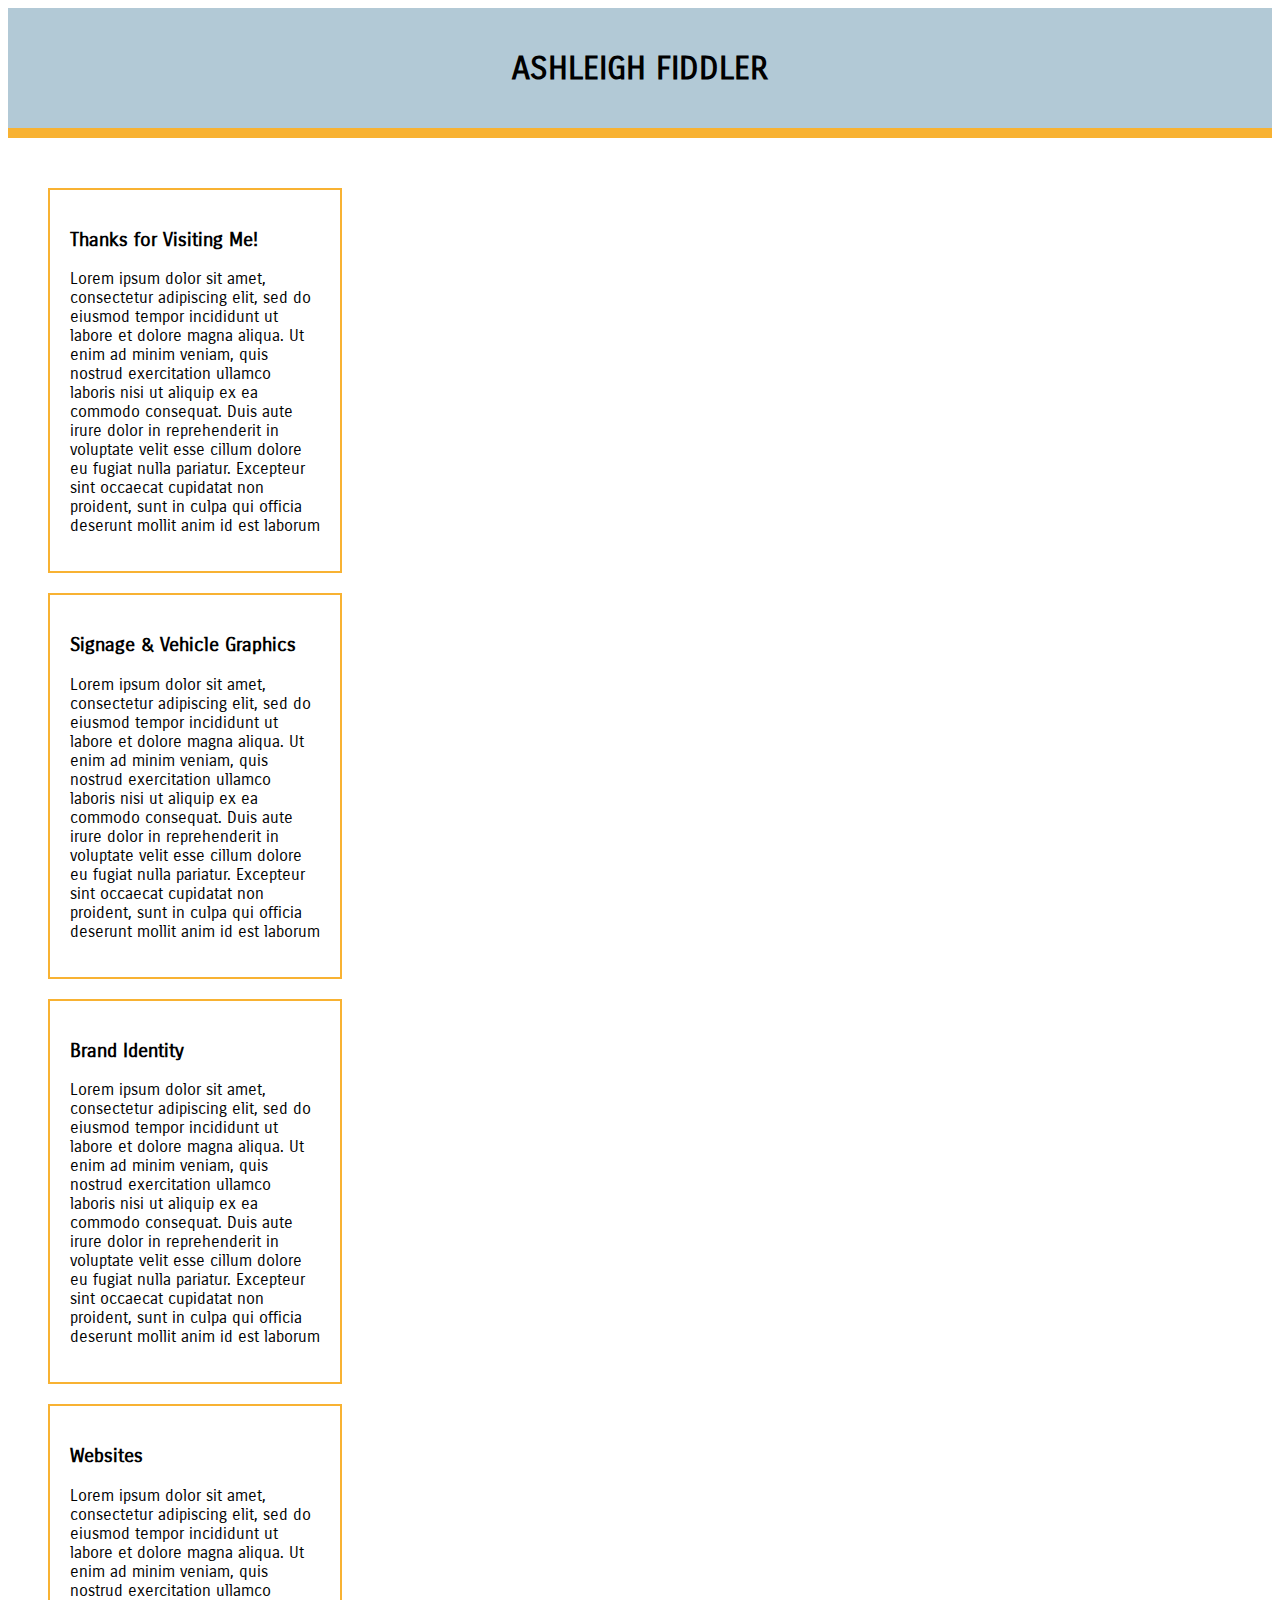
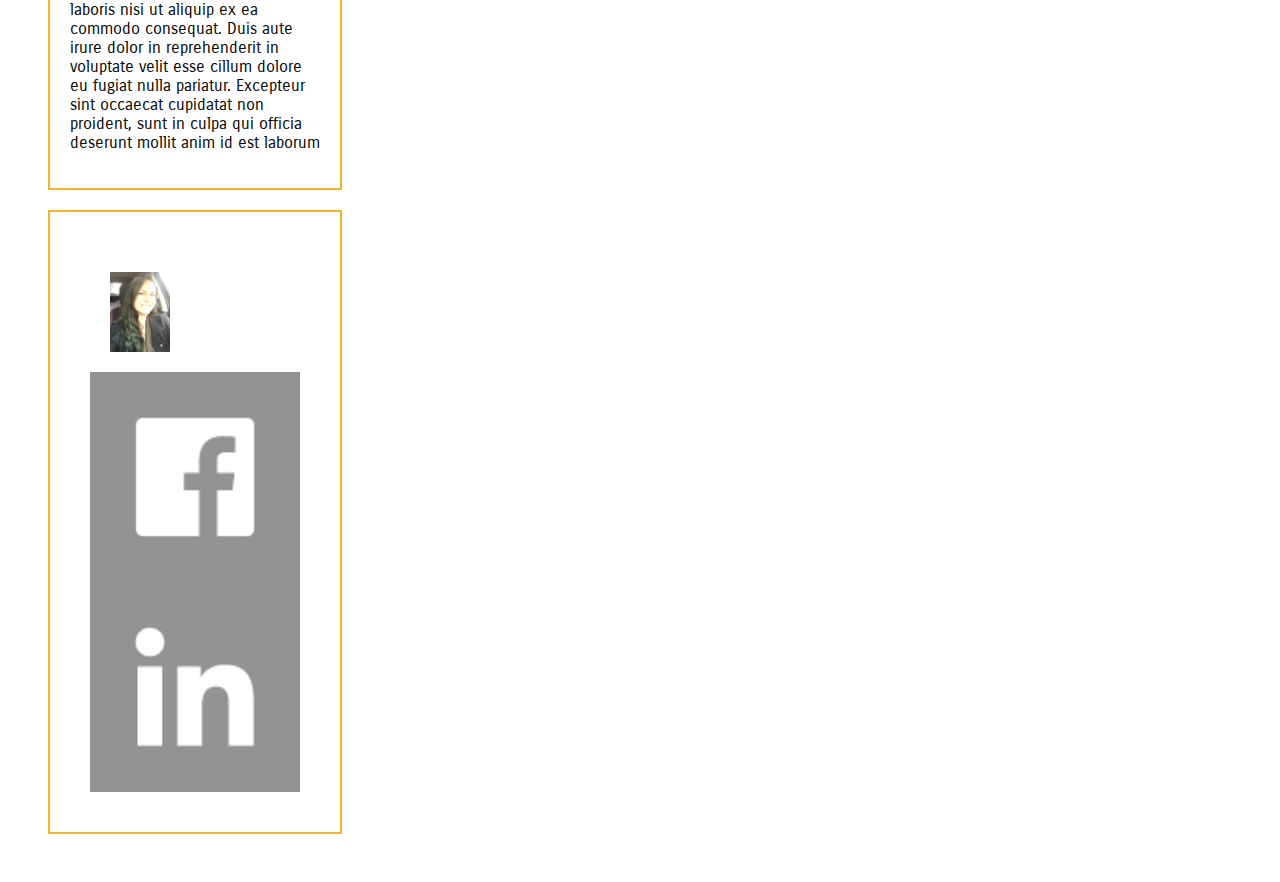
<file: aboutPage.html>
<!DOCTYPE html>
  <html lang="en">
  <head>
       <link rel="stylesheet" href="./aboutStyle.css">
       <link href="https://fonts.googleapis.com/css2?family=Oswald:wght@700&family=Quicksand:wght@515&display=swap" rel="stylesheet">
       <link href="https://fonts.googleapis.com/css2?family=Carrois+Gothic&display=swap" rel="stylesheet">
       <title>About Me</title>
  </head>
    <body>
     <header>
        <h1>ASHLEIGH FIDDLER</h1> 
     </header>
     <main>       
        <section class="container">
            <article class="griditem">
                <h3> Thanks for Visiting Me! </h3>
                <p>Lorem ipsum dolor sit amet, consectetur adipiscing elit, sed do eiusmod tempor incididunt ut labore et dolore magna aliqua. Ut enim ad minim veniam, quis nostrud exercitation ullamco laboris nisi ut aliquip ex ea commodo consequat. Duis aute irure dolor in reprehenderit in voluptate velit esse cillum dolore eu fugiat nulla pariatur. Excepteur sint occaecat cupidatat non proident, sunt in culpa qui officia deserunt mollit anim id est laborum</p>                
            </article>
            <article class="griditem"> 
                <h3> Signage & Vehicle Graphics </h3>
                <p> Lorem ipsum dolor sit amet, consectetur adipiscing elit, sed do eiusmod tempor incididunt ut labore et dolore magna aliqua. Ut enim ad minim veniam, quis nostrud exercitation ullamco laboris nisi ut aliquip ex ea commodo consequat. Duis aute irure dolor in reprehenderit in voluptate velit esse cillum dolore eu fugiat nulla pariatur. Excepteur sint occaecat cupidatat non proident, sunt in culpa qui officia deserunt mollit anim id est laborum</p>
            </article>
            <article class="griditem">
                <h3> Brand Identity </h3>
                <p> Lorem ipsum dolor sit amet, consectetur adipiscing elit, sed do eiusmod tempor incididunt ut labore et dolore magna aliqua. Ut enim ad minim veniam, quis nostrud exercitation ullamco laboris nisi ut aliquip ex ea commodo consequat. Duis aute irure dolor in reprehenderit in voluptate velit esse cillum dolore eu fugiat nulla pariatur. Excepteur sint occaecat cupidatat non proident, sunt in culpa qui officia deserunt mollit anim id est laborum</p>
            </article>
            <article class="griditem">
                <h3> Websites </h3> 
                <p> Lorem ipsum dolor sit amet, consectetur adipiscing elit, sed do eiusmod tempor incididunt ut labore et dolore magna aliqua. Ut enim ad minim veniam, quis nostrud exercitation ullamco laboris nisi ut aliquip ex ea commodo consequat. Duis aute irure dolor in reprehenderit in voluptate velit esse cillum dolore eu fugiat nulla pariatur. Excepteur sint occaecat cupidatat non proident, sunt in culpa qui officia deserunt mollit anim id est laborum</p>
            </article>
            <article class="griditem">
                <div class="images">
                    <img src="images/myPortfolioPic.JPG" class="pic" alt="my fancy headshot">
                    <img src="images/Facebook.png" alt="facebook icon" class="icon">
                    <img src="images/Linkedin.png" alt="linkedin icon" class="icon">
                 </div>                  
            </article>      
        </section>        
     </main>
    </body>
  </html>
</file>
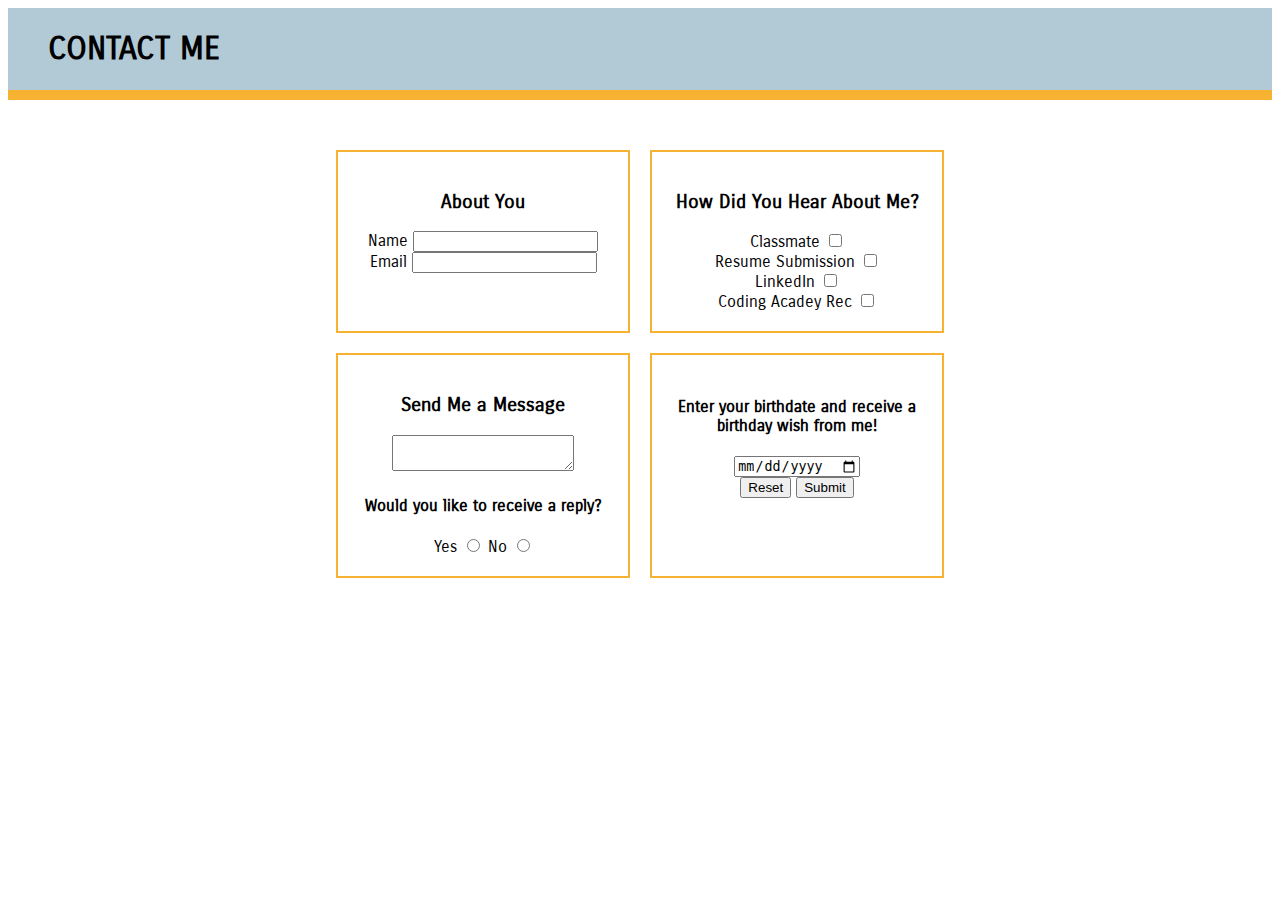
<file: contact.html>
<!DOCTYPE html>
<html lang="en">
<head>
  <link rel="stylesheet" href="./contactStyle.css">
  <meta charset="UTF-8">
  <meta name="viewport" content="width=device-width, initial-scale=1.0">
  <title>Contact Me</title>
  <link href="https://fonts.googleapis.com/css2?family=Carrois+Gothic&display=swap" rel="stylesheet">
</head>
<body>
  <header>
    <h1>CONTACT ME</h1> 
    <nav>
      <a href="resume.html" target="blank">MY RESUME</a>
      <a href="aboutPage.html" target="blank">ABOUT ME</a>
      <a href="https://medium.com/@ashleigh.fiddler" target="blank">MY BLOG</a>
      <a href="contact.html" target="blank">CONTACT ME</a> 
  </nav>
  </header>
  <main> 
    <form class="container" action="results.html" method="GET" enctype="multipart/form-data">
      <section class="aboutyou">
        <h3> About You</h3>
        <div>
         <label for="name">Name</label>
         <input type="text" name="name" id="name" >
        </div>
        <div>
          <label for="email">Email</label>
          <input type="email" name="email" id="email" >
        </div> 
      </section>  
      <section class="how">
           <h3>How Did You Hear About Me?</h3>
           <div>
            <label for="Classmate">Classmate</label>
            <input type="checkbox" name= "Classmate" id= "Classmate">
          </div>
          <div>
           <label for="Resume Submission">Resume Submission</label>
            <input type="checkbox" name="Resume-Submission" id="Resume-Submission">
          </div>
          <div>
            <label for="LinkedIn">LinkedIn</label>
            <input type="checkbox" name="LinkedIn" id="LinkedIn">
          </div>
          <div>
            <label for="Coding">Coding Acadey Rec</label>
            <input type="checkbox" name="Coding" id="Coding">
          </div>
      </section>
        <Section class="messageme">
         <h3> Send Me a Message</h3>
         <textarea id="message" name="message" minlength="20" maxlength="500"></textarea>
        <div>
          <h4>Would you like to receive a reply?</h4>
          <label for="yes">Yes</label>
          <input type="radio" name="reply" id="yes" value="yes">
          <label for="no">No</label>
          <input type="radio" name="reply" id="no" value="no">
        </div>
      </Section>
      <section class="footer">
          <h4>Enter your birthdate and receive a birthday wish from me!</h4>
          <label for="date"></label>
          <input type="date" name="date" id="date" min="1919-06-10">
          <div class="submit"> 
            <button type="reset">Reset</button>
            <button type="submit">Submit</button> 
          </div>
      </section>
      <div>
          <input type="hidden" name="hidden" value="hi">
      </div>
    </form>
  </main>
</body>
</html>
</file>
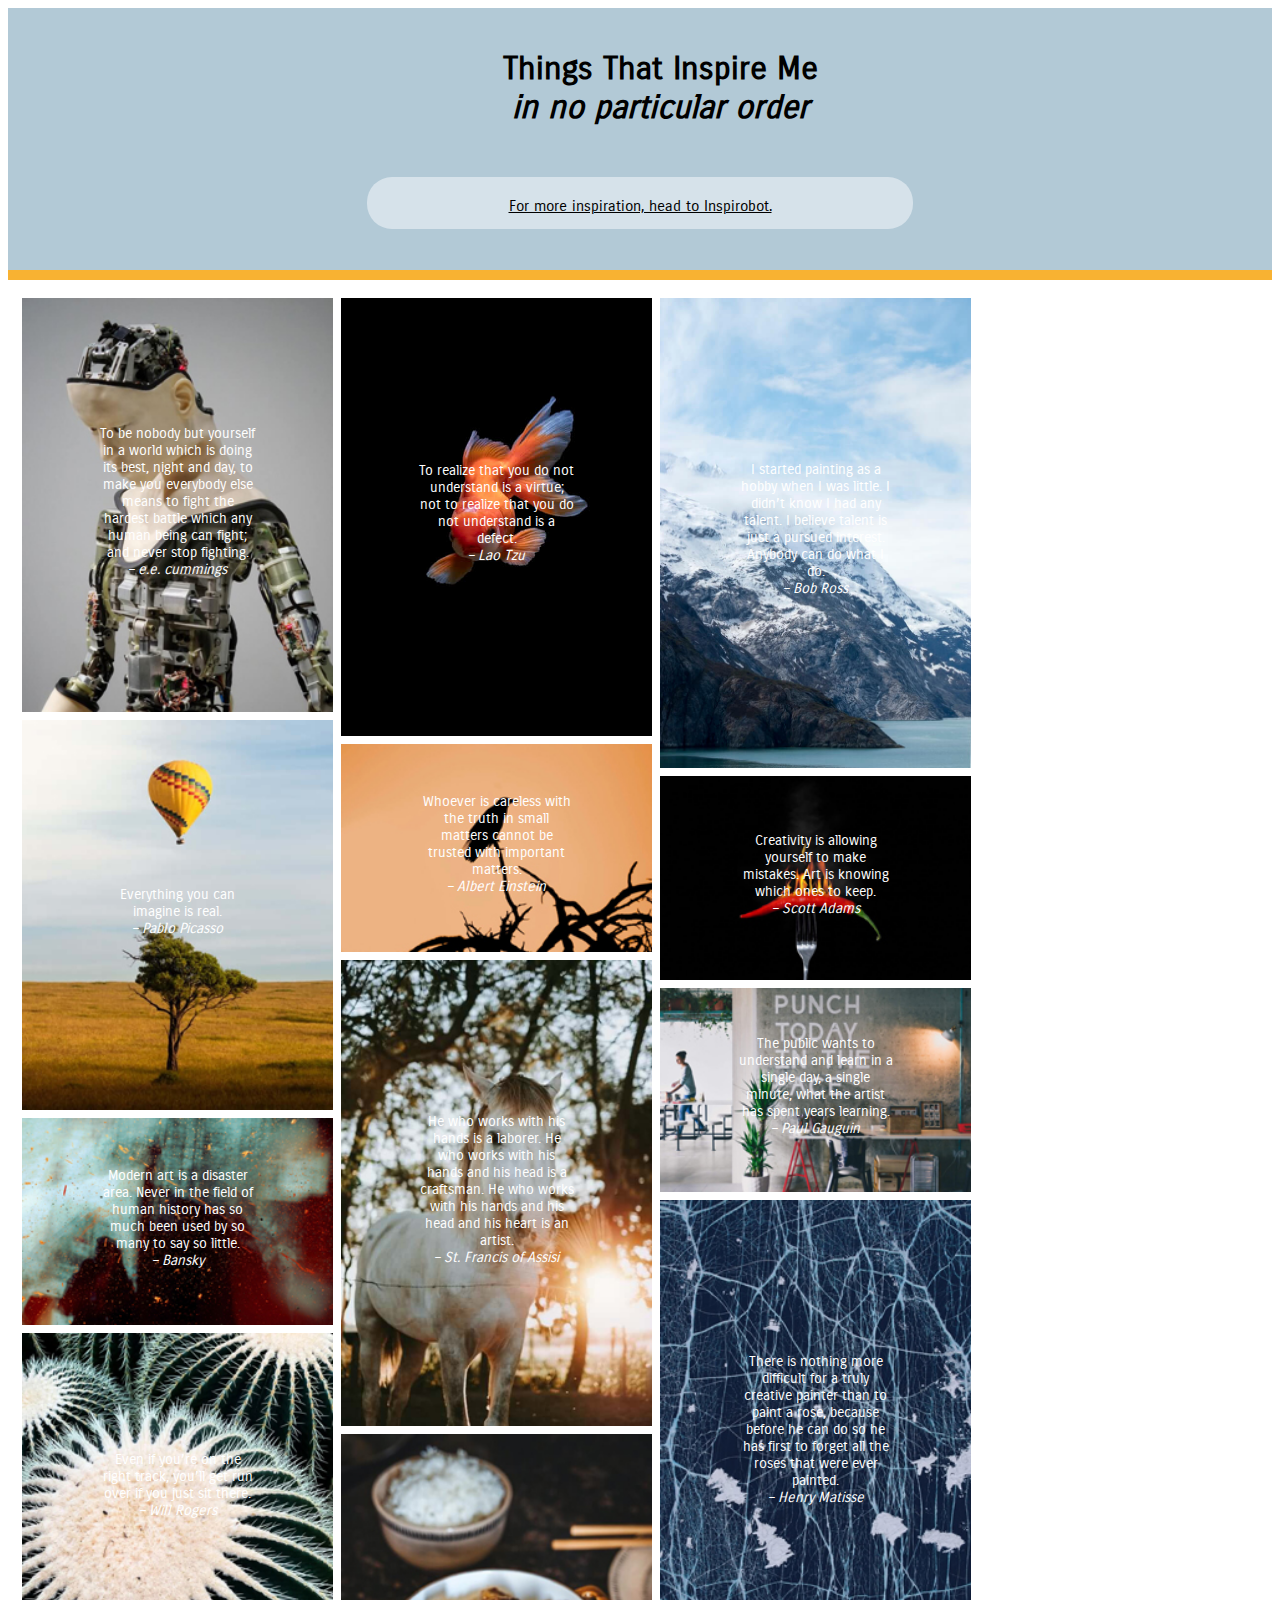
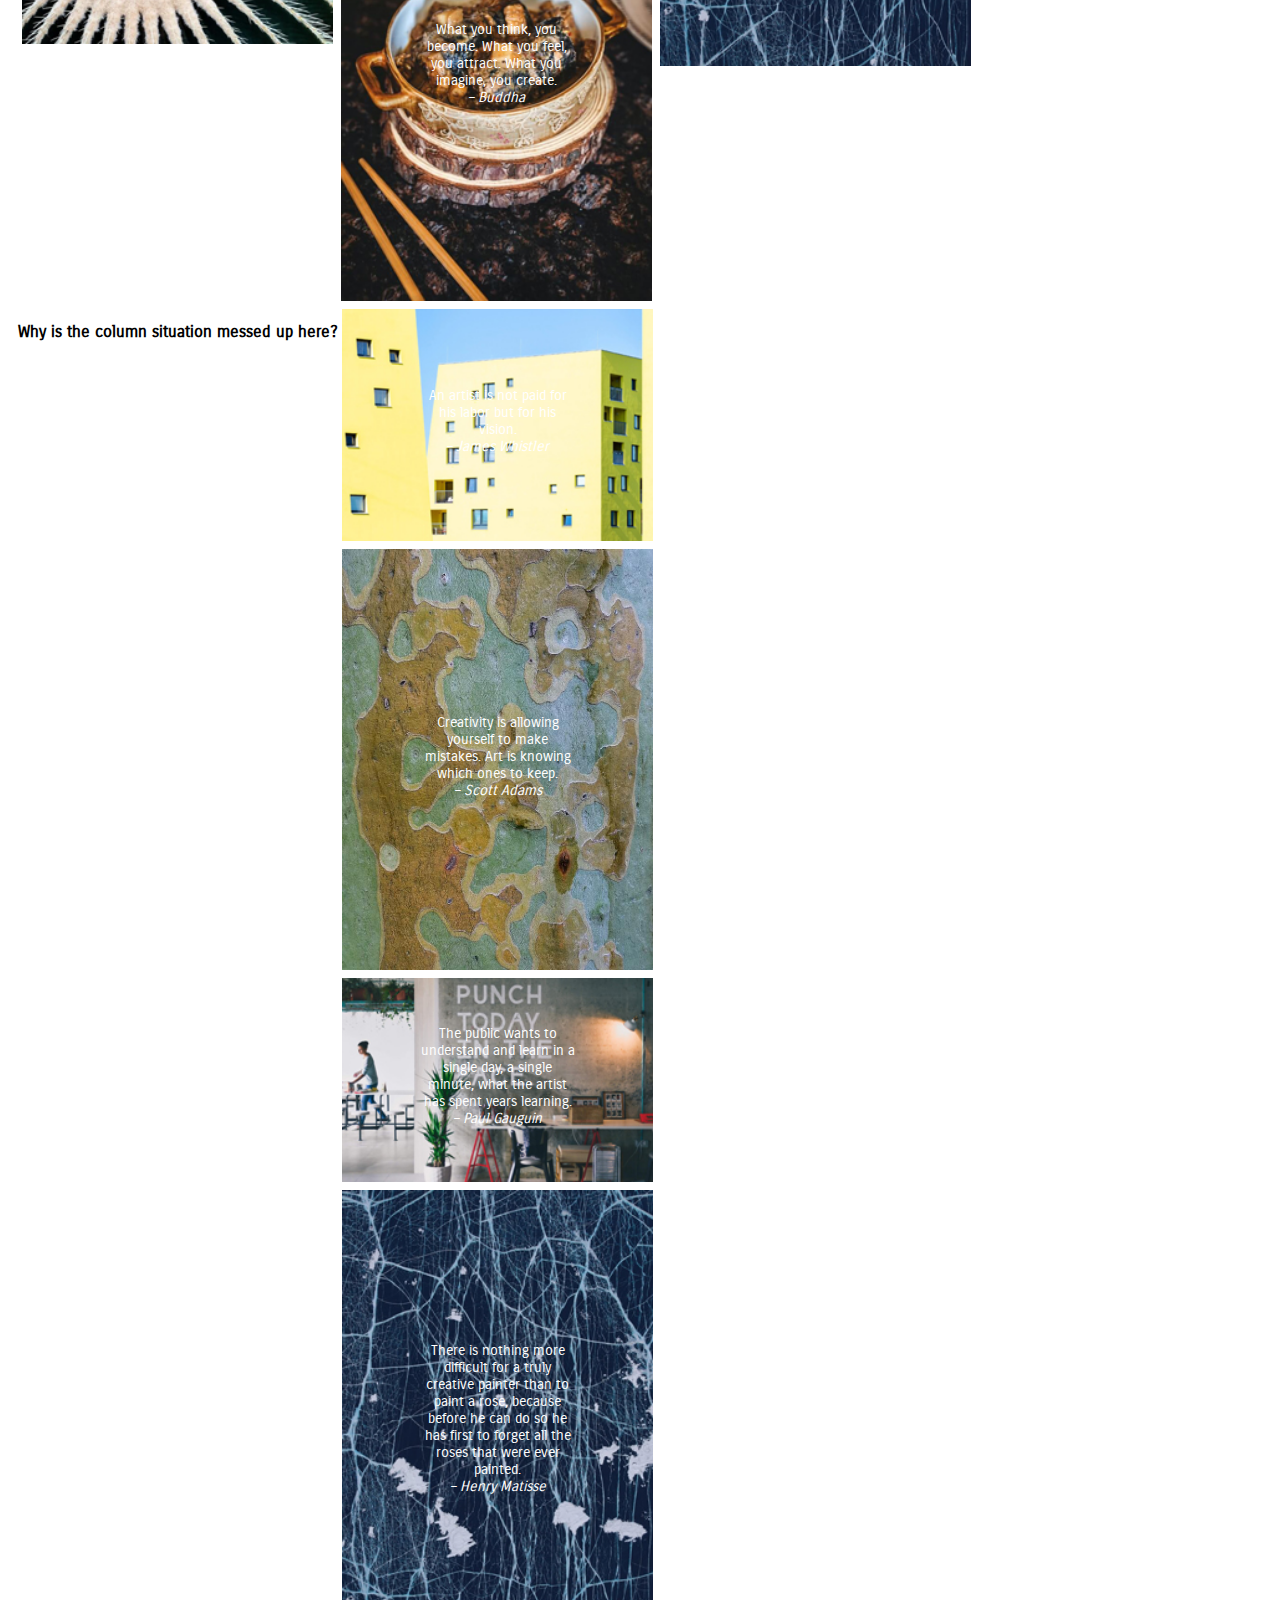
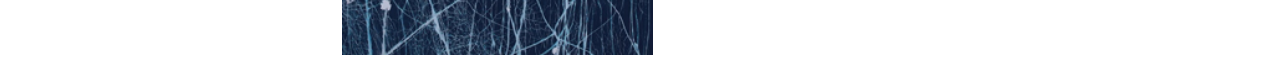
<file: image-gallery.html>
<!DOCTYPE html>
  <html lang="en">
  <head>
       <link rel="stylesheet" href="./image-gallery-styles.css">
       <meta charset="UTF-8">
       <meta name="viewport" content="width=device-width, initial-scale=1.0">
       <link href="https://fonts.googleapis.com/css2?family=Carrois+Gothic&display=swap" rel="stylesheet">
       <link rel="stylesheet" href="https://cdnjs.cloudflare.com/ajax/libs/animate.css/4.0.0/animate.min.css">
       <title>Image Gallery</title>
  </head>
        <body>  
         <header>
               <h1>Things That Inspire Me<br> <em>in no particular order</em></h1> 
               <nav>
                 <a href="inspirobot.me" target="blank">For more inspiration, head to Inspirobot.</a>
               </nav>
         </header>
             <div class="row">
                
                 <div class="column">
                     <div class="container">
                       <div class="overlay"></div>
                       <img src="images/robot.jpg" alt="humanistic robot with skin partially removed revealing technological mechanism" class="image" style="width:100%">
                       <div class="text">To be nobody but yourself in a world which is doing its best, night and day, to make you everybody else means to fight the hardest battle which any human being can fight; and never stop fighting. <br> <em>– e.e. cummings</em> </div>
                     </div>
                     <div class="container">
                        <div class="overlay"></div>
                        <img src="images/balloon.jpg" alt="yellow hot air balloon over a single tree" class="image" style="width:100%">
                        <div class="text" >Everything you can imagine is real. <br> <em>– Pablo Picasso</em> </div>
                      </div>
                      <div class="container">
                        <div class="overlay"></div>
                        <img src="images/bluered.jpg" alt="blurry bluegray and red grunge background" class="image" style="width:100%">
                        <div class="text">Modern art is a disaster area. Never in the field of human history has so much been used by so many to say so little.<br> <em>– Bansky</em> </div>
                      </div>
                      <div class="container">
                        <div class="overlay"></div>
                        <img src="images/cactus.jpg" alt="spiny dark green cactus" class="image" style="width:100%">
                        <div class="text">Even if you’re on the right track, you’ll get run over if you just sit there. <br> <em>– Will Rogers</em> </div>
                      </div>
                  </div>   

                  <div class="column">
                     <div class="container">
                       <div class="overlay"></div>
                       <img src="images/goldfish.jpg" alt="orange goldfish isolated on a black background" class="image" style="width:100%">
                       <div class="text">To realize that you do not understand is a virtue; not to realize that you do not understand is a defect. <br> <em>– Lao Tzu</em> </div>
                     </div>
                     <div class="container">
                        <div class="overlay"></div>
                        <img src="images/crow.jpg" alt="silhouette of a crow on a branch against an orange sky" class="image" style="width:100%">
                        <div class="text">Whoever is careless with the truth in small matters cannot be trusted with important matters. <br> <em>– Albert Einstein</em> </div>
                      </div>
                      <div class="container">
                        <div class="overlay"></div>
                        <img src="images/horse.jpg" alt="lovely gray horse with sunlight filtered through trees" class="image" style="width:100%">
                        <div class="text">He who works with his hands is a laborer. He who works with his hands and his head is a craftsman. He who works with his hands and his head and his heart is an artist.<br> <em>– St. Francis of Assisi</em> </div>
                      </div>
                      <div class="container">
                        <div class="overlay"></div>
                        <img src="images/hotpot.jpg" alt="braised asian-style dish in clay hot-pot" class="image" style="width:100%">
                        <div class="text">What you think, you become. What you feel, you attract. What you imagine, you create. <br> <em>– Buddha</em> </div>
                      </div>
                  </div>   

                  <div class="column">
                     <div class="container">
                       <div class="overlay"></div>
                       <img src="images/mountains.jpg" alt="majestic blue mountain range with whispy clouds in the sky beyond" class="image" style="width:100%">
                       <div class="text">I started painting as a hobby when I was little. I didn’t know I had any talent. I believe talent is just a pursued interest. Anybody can do what I do. <br> <em>– Bob Ross</em> </div>
                     </div>
                     <div class="container">
                        <div class="overlay"></div>
                        <img src="images/pepper.jpg" alt="fork holding a flaming red pepper" class="image" style="width:100%">
                        <div class="text">Creativity is allowing yourself to make mistakes. Art is knowing which ones to keep. <br> <em>– Scott Adams</em> </div>
                      </div>
                      <div class="container">
                        <div class="overlay"></div>
                        <img src="images/punch.jpg" alt="urban office workspace with graffiti reading 'Punch today in the face' spraypainted on concrete'" class="image" style="width:100%">
                        <div class="text">The public wants to understand and learn in a single day, a single minute, what the artist has spent years learning. <br> <em>– Paul Gauguin</em> </div>
                      </div>
                      <div class="container">
                        <div class="overlay"></div>
                        <img src="images/spiderwebsplashes.jpg" alt="organic white paint splashes against blue wal" class="image" style="width:100%">
                        <div class="text">There is nothing more difficult for a truly creative painter than to paint a rose, because before he can do so he has first to forget all the roses that were ever painted.<br> <em>– Henry Matisse</em> </div>
                      </div>
                  </div> 

                  <h4 class="animate__animated animate__bounce animate__delay-4s">Why is the column situation messed up here?</h4>

                  <div class="column">
                     <div class="container">
                       <div class="overlay"></div>
                       <img src="images/yellowbuilding.jpg" alt="majestic blue mountain range with whispy clouds in the sky beyond" class="image" style="width:100%">
                       <div class="text">An artist is not paid for his labor but for his vision. <br> <em>– James Whistler</em> </div>
                     </div>
                     <div class="container">
                        <div class="overlay"></div>
                        <img src="images/treebark.jpg" alt="fork holding a flaming red pepper" class="image" style="width:100%">
                        <div class="text">Creativity is allowing yourself to make mistakes. Art is knowing which ones to keep. <br> <em>– Scott Adams</em> </div>
                      </div>
                      <div class="container">
                        <div class="overlay"></div>
                        <img src="images/punch.jpg" alt="urban office workspace with graffiti reading 'Punch today in the face' spraypainted on concrete'" class="image" style="width:100%">
                        <div class="text">The public wants to understand and learn in a single day, a single minute, what the artist has spent years learning. <br> <em>– Paul Gauguin</em> </div>
                      </div>
                      <div class="container">
                        <div class="overlay"></div>
                        <img src="images/spiderwebsplashes.jpg" alt="organic white paint splashes against blue wall" class="image" style="width:100%">
                        <div class="text">There is nothing more difficult for a truly creative painter than to paint a rose, because before he can do so he has first to forget all the roses that were ever painted.<br> <em>– Henry Matisse</em> </div>
                      </div>
                  </div>   

               </div>   
        </body>
</html>
</file>
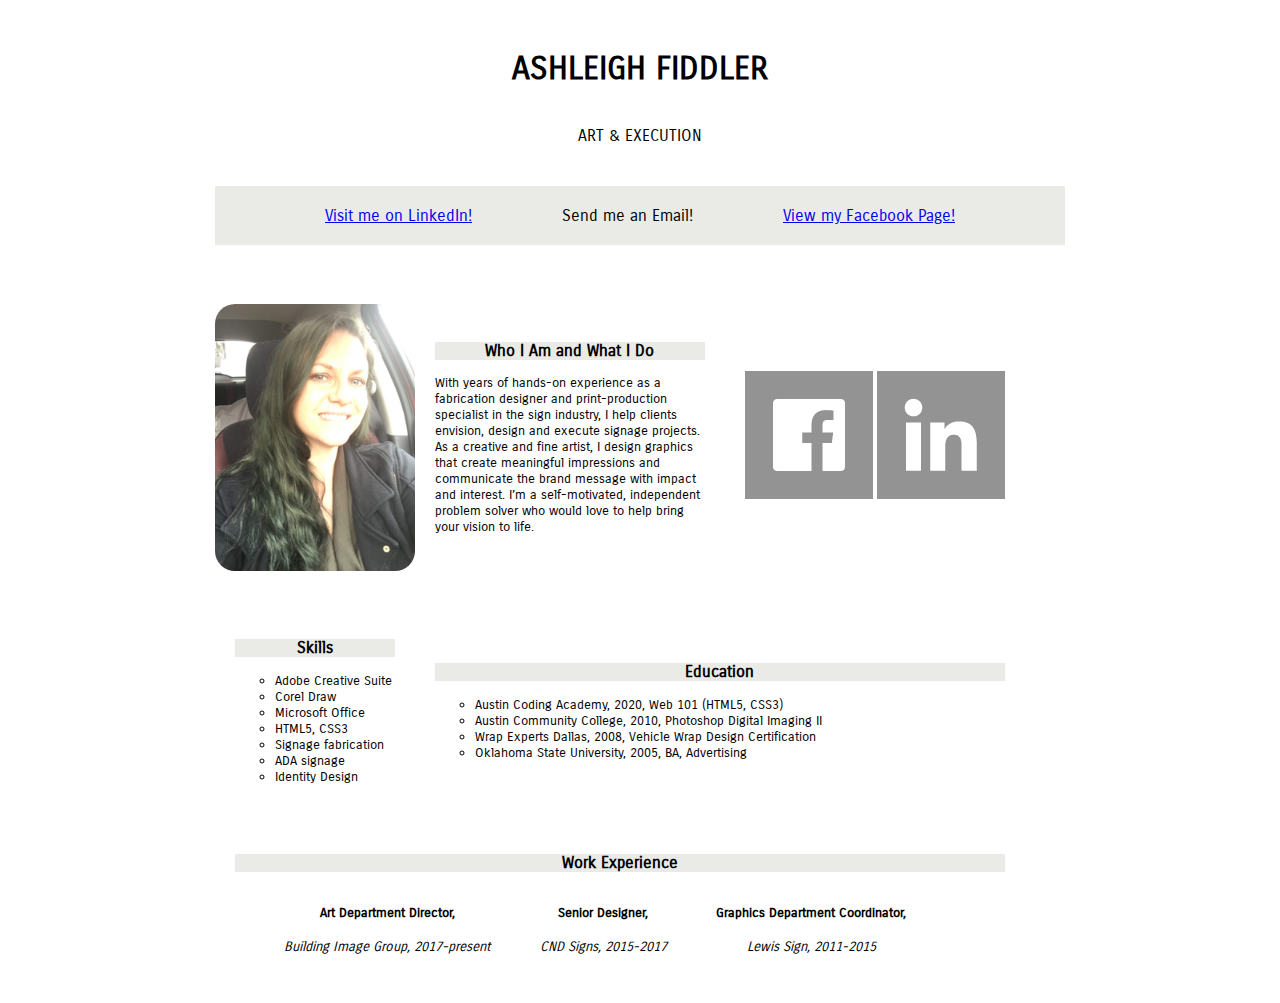
<file: resume.html>
<!DOCTYPE html>
  <html lang="en">
  <head>
       <link rel="stylesheet" href="./Resume-style.css">
       <link href="https://fonts.googleapis.com/css2?family=Oswald:wght@700&family=Quicksand:wght@515&display=swap" rel="stylesheet">
       <link href="https://fonts.googleapis.com/css2?family=Carrois+Gothic&display=swap" rel="stylesheet">
       <title>My Resume</title>
  </head>
    <body>
        <header>
            <h1>ASHLEIGH FIDDLER</h1> 
            <p> ART & EXECUTION</p>
         </header>
        <main>      
          <nav>
            <a href="https://www.linkedin.com/in/ashleighfiddler/">Visit me on LinkedIn!</a>
            <a>Send me an Email!</a>
            <a href="https://www.facebook.com/asdfdesigns/">View my Facebook Page!</a>
          </nav>      
          <div class="grid-container">
              <article class="who">
                <h3> Who I Am and What I Do</h3>
                <p>With years of hands-on experience as a fabrication designer and print-production specialist in the sign industry, I help clients envision, design and execute signage projects.  As a creative and fine artist, I design graphics that create meaningful impressions and communicate the brand message with impact and interest. I’m a self-motivated, independent problem solver who would love to help bring your vision to life.</p>
                </article>
                <article class="experience">
                  <h3>Work Experience</h3>
                  <div class="work">
                    <div>
                      <h4>Art Department Director,</h4>
                      <em>Building Image Group, 2017-present</em>
                    </div>
                    <div>
                      <h4>Senior Designer,</h4>
                      <em>CND Signs, 2015-2017</em>
                    </div>
                    <div>
                      <h4>Graphics Department Coordinator,</h4>
                      <em>Lewis Sign, 2011-2015</em>
                    </div>
                  <div>
                </article>
                <article class="education">
                  <h3>Education</h3>
                  <ul style="list-style-type:circle">
                    <li>Austin Coding Academy, 2020, Web 101 (HTML5, CSS3) </li>
                    <li>Austin Community College, 2010, Photoshop Digital Imaging II </li>
                    <li>Wrap Experts Dallas, 2008, Vehicle Wrap Design Certification</li> 
                    <li>Oklahoma State University, 2005, BA, Advertising</li>                 
                  </ul>
              </article>
              <article class="skills">
                  <h3>Skills</h3>
                  <ul style="list-style-type:circle">
                    <li>Adobe Creative Suite</li>
                    <li>Corel Draw</li>
                    <li>Microsoft Office</li>
                    <li>HTML5, CSS3</li> 
                    <li>Signage fabrication</li> 
                    <li>ADA signage</li>
                    <li>Identity Design</li>                     
                  </ul>
              </article>
              <article class="icons">
                  <div class="icon">
                    <img src="images/Facebook.png" alt="facebook icon">
                    <img src="images/Linkedin.png" alt="linkedin icon">
                  </div>                  
              </article>
              <img src="images/myPortfolioPic.JPG" class="pic" alt="my fancy headshot">      
             </div>
           
        </main>
    </body>
  </html>
</file>
<file: aboutStyle.css>
body { 
    font-family: 'Carrois Gothic', sans-serif;
    background-repeat: no-repeat;
    
    }
    
    header {      
        background-color: #b2c9d6;
        border-bottom: solid #f8b232 10px;
        height: 120px;
        display: flex;
        justify-content: center;
        align-items: center;
        margin-bottom: 10px;    
      }
    
      
    main {
        padding: 20px;  
        background-image: url('https://cdn.pixabay.com/photo/2016/03/27/07/32/light-1282314_960_720.jpg');
        background-size: cover;   
        background-repeat: no-repeat;
        
        }

        .pic {        
            width: 60px;
            padding: 20px;
                
        }
        .container {
            display: grid;
            grid-gap: 20px;
            padding: 20px;
        }        

@media (min-width: 992px) { 
    section {
         display: flex;
         flex-direction: row;
       }
        
    .container > article {
        border: solid #f8b232 2px;
        padding: 20px;
        width: 250px;                 
 
        }    


    .images {
    display: flex;
    flex-direction: column;
    padding: 20px;
    justify-content: space-around;

}
}

@media (min-width: 576px) { 
    
}
</file>
<file: contactStyle.css>
body {
    font-family: 'Carrois Gothic', sans-serif;
   }
/* header {      
    background-color: #b2c9d6;
    border-bottom: solid #f8b232 10px;
    height: 120px;
    display: flex;
    justify-content: center;
    align-items: center;
    margin-bottom: 10px;    
  } */
  header {
    display: grid;
    grid-template-columns: 40% 60%;    
    background-color: #b2c9d6;
    margin-bottom: 10px;
    border-bottom: solid #f8b232 10px;
  }
  
  h1 {
      margin-left: 40px;
        }
        
  nav > a {
    margin: 2% 1% 3%;
    height: 10%;
    width: 15%;
    color: black;
    font-family: 'Carrois Gothic', sans-serif;
    font-size: 15px;
    border-radius: 25px;
    background: #d6e2ea;
    padding: 20px;
    text-align: center;
  }
  
  nav {
    display: flex;
    align-items: flex-end;
    width: 100%;
  }

  main {
    padding: 20px;  
    background-image: url('https://cdn.pixabay.com/photo/2016/03/27/07/32/light-1282314_960_720.jpg');
    background-size: cover;   
    background-repeat: no-repeat;
    }

.container {
    display: grid;
    grid-gap: 20px;
    padding: 20px;
}

form > section  {
    border: solid #f8b232 2px;
    padding: 20px;
    width: 250px;
        }

.container {
    justify-content: center;
    text-align:center;
}

    .aboutyou {
        grid-area: aboutyou;
        
    }
    
    .how {
        grid-area: how;
        
    }
        
   .messageme {
        grid-area: messageme;
        
    }
    .footer {
        grid-area: footer;
    }

/* @media (min-width: 576px) {
        .container {
           grid-template-areas:
                "aboutyou how"        
                "messageme footer"
            }
    }  */

@media (min-width: 576px) {
    
    .container {
        grid-template-areas:
        "aboutyou"
        "how"
        "messageme"
        "footer"
    }
    nav {
        display: none;
      }
}



@media (min-width: 996px) {
    .container {
       grid-template-areas:
            "aboutyou how"        
            "messageme footer"
        }
        nav {
            display: none;
          }
}
</file>
<file: image-gallery-styles.css>
/*   
  body {
    margin: 10;
    font-family: Arial;
  } */
/*   
  .header {
    text-align: center;
    padding: 32px;
  } */
  body {
    font-family: 'Carrois Gothic', sans-serif;
   }
   
  header {
    display: grid;
    text-align: center;
    width: 100%;  
    
    background-color: #b2c9d6;
    margin-bottom: 10px;
    border-bottom: solid #f8b232 10px;
  }
  
  h1 {
      margin-left: 40px;
      padding-top: 20px;
        }
        
  nav > a {
    margin: 2% 1% 3%;
    height: 10%;
    width: 40%;
    color: black;
    font-family: 'Carrois Gothic', sans-serif;
    font-size: 15px;
    border-radius: 25px;
    background: #d6e2ea;
    padding: 20px;
    text-align: center;
  }
  
  nav {
    display: flex;
    align-items: center;
    justify-content: center;
    width: 100%;
  }

  .row {
    display: flex;
    flex-wrap: wrap;
    padding: 0 10px;
  }
  
  /* Create four equal columns that sits next to each other */
  .column {
    flex: 25%;
    max-width: 25%;
    padding: 0 4px;
  }
  
  .column img {
    margin-top: 8px;
    vertical-align: middle;
    width: 100%;
  }
  /* <!-- font-size: clamp(1.1vw, 1px, 2.2vw); --> try this and see what it does*/
  /* https://www.w3schools.com/howto/tryit.asp?filename=tryhow_css_image_overlay_fade */
  .container {
    position: relative;
    width: 100%;
  }
/*   
  .image {
    display: block;
    width: 100%;
    height: auto;
  } */
  
  .overlay {
    position: absolute;
    top: 0;
    bottom: 0;
    left: 0;
    right: 0;
    height: 100%;
    width: 100%;
    opacity: 0;
    transition: .5s ease;
    background-color: rgba(186, 152, 0, 0.479);
  }
  
  .container:hover .overlay {
    opacity: 1;
  }
   
  .text {
    color: white;
    font-size: clamp(1.1vw, 1px, 2.2vw);
    /* font-size: 18px; */
    position: absolute;
    top: 50%;
    left: 50%;
    transform: translate(-50%, -50%);
    text-align: center;
  }
  
  /* Responsive layout - makes a two column-layout instead of four columns */
  @media screen and (max-width: 800px) {
    .column {
      flex: 50%;
      max-width: 50%;
    }
    header {
      display: flex;
      align-items: center;
      Justify-content: center;
    }
    nav {
      display: none;
    }
    h2 {
      display: none;
      }
  }
  
  /* Responsive layout - makes the two columns stack on top of each other instead of next to each other */
  @media screen and (max-width: 600px {
    .column {
      flex: 100%;
      max-width: 100%;
    }
    
    header {
      display: flex;
      align-items: center;
      Justify-content: center;
    }
   h2 {
     display: none;
     }
  }
</file>
<file: Resume-style.css>
body {
    font-family: 'Carrois Gothic', sans-serif;
    padding: 20px;
    background-size: 1600px 1000px;
    display: grid;
    justify-content: center;
        
}

header {
    background-image: url('https://cdn.pixabay.com/photo/2016/03/27/07/32/light-1282314_960_720.jpg');
    background-size: cover;
    display: flex;
    flex-direction: column;
    align-items: center;
    font-family: 'Carrois Gothic', sans-serif;
    width: 850px;
    margin: 20px, 20px, 20px, 0px;
   
}

main {
    margin: 20px, 20px, 20px, 20px;
    width: 850px;    
}

.grid-container {
display: grid;
grid-template-areas:
'pic who icons'
'pic who icons'
'skills education education'
'skills education education'
'experience experience experience'
'experience experience experience';
width: 810px;
}

div {
    align-items: center; 

}

nav {
    display: flex;
    flex-direction: row;
    text-align: center;
    justify-content: space-evenly;
    padding: 20px; 
    background-color: #eaebe7;
    margin: 3% 0; 
   
}
h3 {
    text-align: center;
    background-color: #eaebe7;
}
.who {
grid-area: who;
}
.pic {
    grid-area: pic;
    border-radius: 20px;
    height: 80%

}
.icons {
    grid-area: icons; 
    
}
.education {
    grid-area: education;
    
}
.skills {
    grid-area: skills;
}
.experience {
    grid-area: experience;
   
}
.work {
    display: flex;
    flex-direction: row;
    text-align: center;
    justify-content: space-evenly;
}
.grid-container > article {
font-size: 10pt;
padding: 20px;
}
</file>
